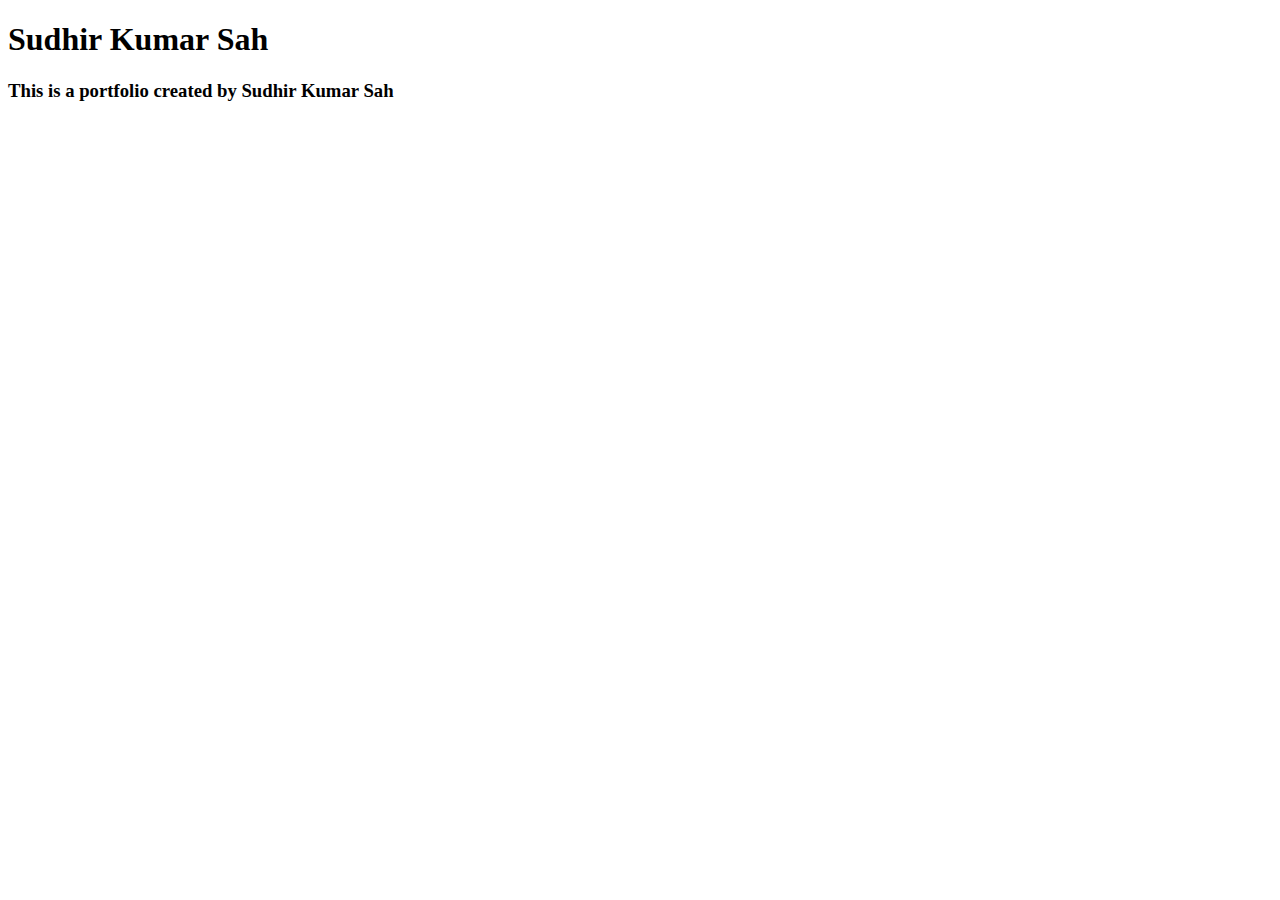
<file: 1-skeleton/index.html>
<!DOCTYPE html>
<html lang="en">
<head>
  <meta charset="UTF-8">
  <meta name="viewport" content="width=device-width, initial-scale=1">
  <title>Sudhir's Portfolio</title>
</head>
<body>
<h1>Sudhir Kumar Sah </h1>
<h3>This is a portfolio created by Sudhir Kumar Sah</h3>
  <header>
    <!-- Name and Navigation -->
  </header>

  <section id="hero">
    <!-- Introduction / Hero section -->
  </section>

  <section id="about">
    <!-- About Me section -->
  </section>

  <section id="qualification">
    <!-- Qualification / Education -->
  </section>

  <section id="skills">
    <!-- Skills list -->
  </section>

  <section id="projects">
    <!-- Projects list -->
  </section>

  <section id="contact">
    <!-- Contact details -->
  </section>

  <footer>
    <!-- Footer copyright -->
  </footer>

</body>
</html>
</file>
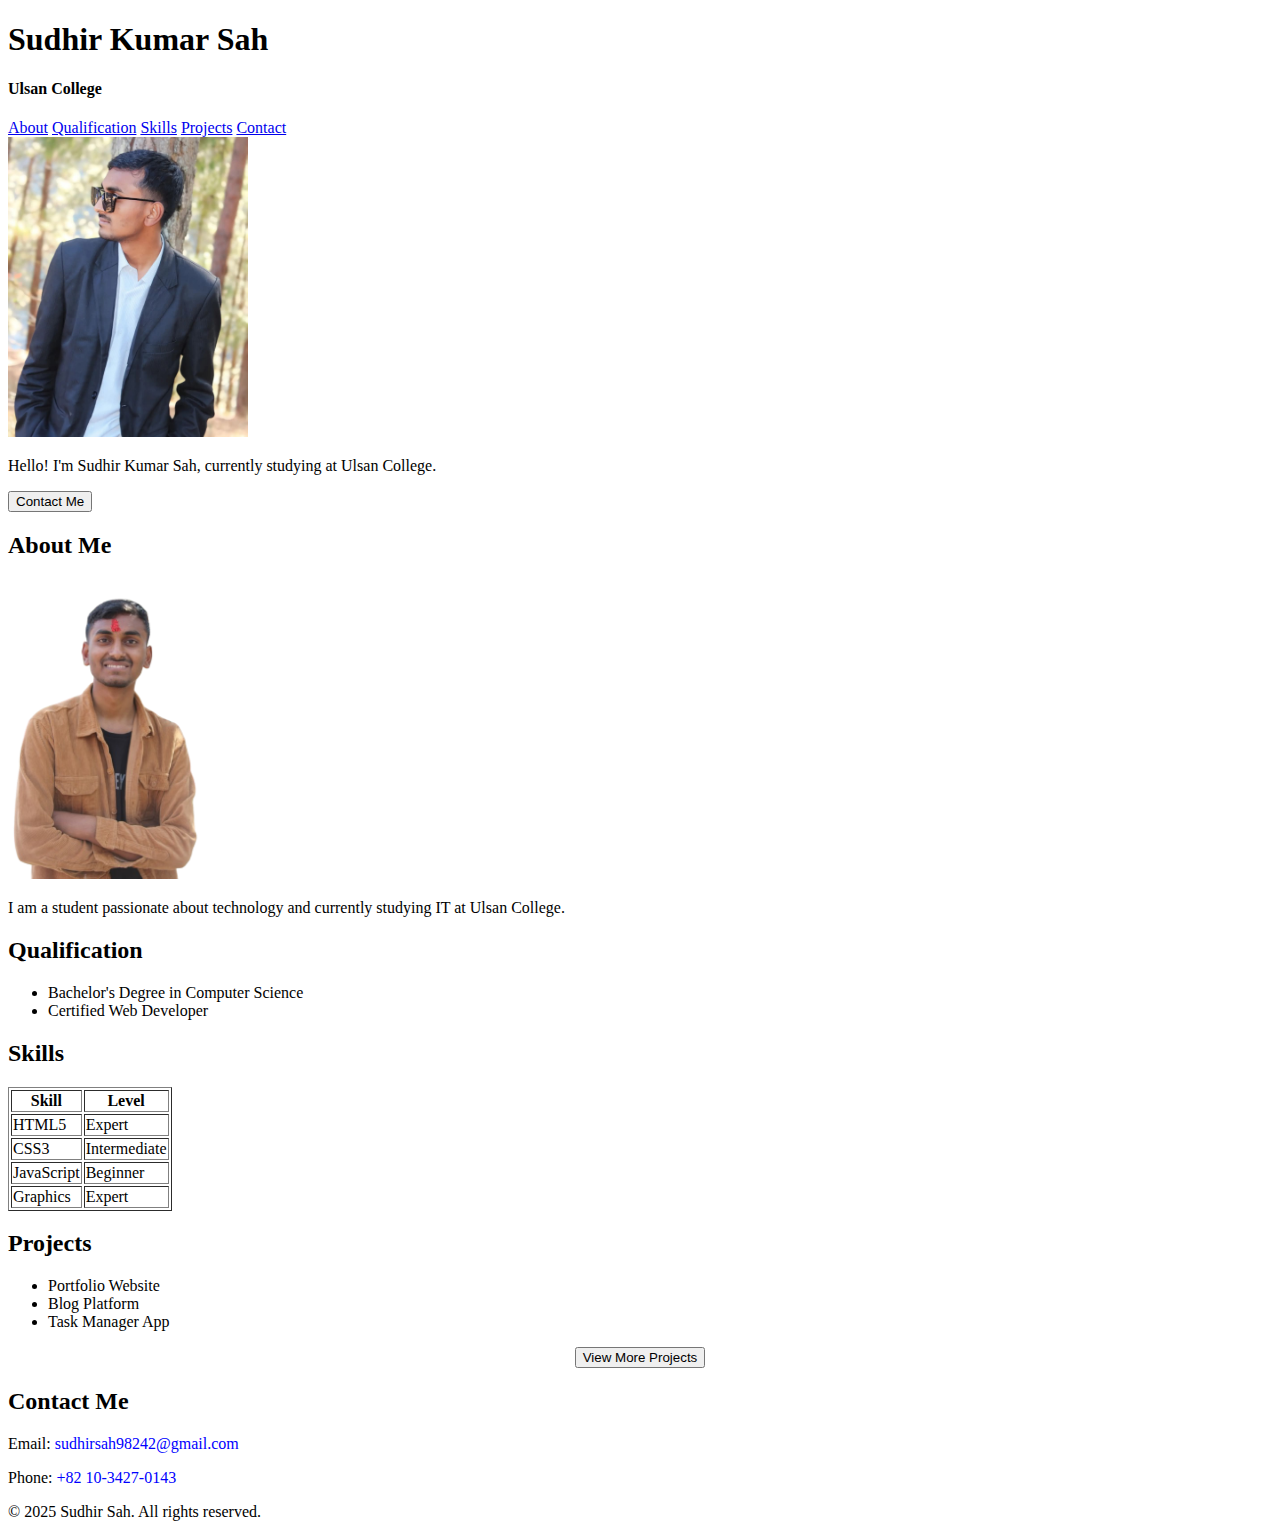
<file: 2-html_content/index.html>
<!DOCTYPE html>
<html lang="en">
<head>
  <meta charset="UTF-8">
  <meta name="viewport" content="width=device-width, initial-scale=1.0">
  <title>Sudhir's Portfolio</title>
</head>
<body>
  <header>
    <h1>Sudhir Kumar Sah</h1>
    <h4>Ulsan College</h4>
    <nav>
      <a href="#about">About</a>
      <a href="#qualification">Qualification</a>
      <a href="#skills">Skills</a>
      <a href="#projects">Projects</a>
      <a href="#contact">Contact</a>
    </nav>
  </header>

  <section id="hero" class="page-color">
    <img style="height: 300px;" src="/3-portfolio/assets/sudhir-img.jpg" alt="Sudhir Kumar Sah" class="profile-img">
    <p>Hello! I'm Sudhir Kumar Sah, currently studying at Ulsan College.</p>
    <button>Contact Me</button>
  </section>

  <section id="about">
    <h2>About Me</h2>
    <img style="height: 300px;" src="/3-portfolio/assets/image-2.png" alt="About Sudhir" class="profile-img2">
    <p>I am a student passionate about technology and currently studying IT at Ulsan College.</p>
  </section>

  <section id="qualification">
    <h2>Qualification</h2>
    <ul>
      <li>Bachelor's Degree in Computer Science</li>
      <li>Certified Web Developer</li>
    </ul>
  </section>

  <section id="skills">
    <h2>Skills</h2>
    <table border="1">
      <thead>
        <tr>
          <th>Skill</th>
          <th>Level</th>
        </tr>
      </thead>
      <tbody>
        <tr>
          <td>HTML5</td>
          <td>Expert</td>
        </tr>
        <tr>
          <td>CSS3</td>
          <td>Intermediate</td>
        </tr>
        <tr>
          <td>JavaScript</td>
          <td>Beginner</td>
        </tr>
        <tr>
          <td>Graphics</td>
          <td>Expert</td>
        </tr>
      </tbody>
    </table>
  </section>
  

  <section id="projects">
    <h2>Projects</h2>
    <ul>
      <li>Portfolio Website</li>
      <li>Blog Platform</li>
      <li>Task Manager App</li>
    </ul>
    <div style="text-align: center;">
    <button >View More Projects</button>
</div>
  </section>

  <section id="contact">
    <h2>Contact Me</h2>
    <p > Email: <span style="color: blue;">sudhirsah98242@gmail.com</span></p>
    <p>Phone:<span style="color: blue;"> +82 10-3427-0143</span></p>
  </section>

  <footer>
    <p>© 2025 Sudhir Sah. All rights reserved.</p>
  </footer>
</body>
</html>
</file>
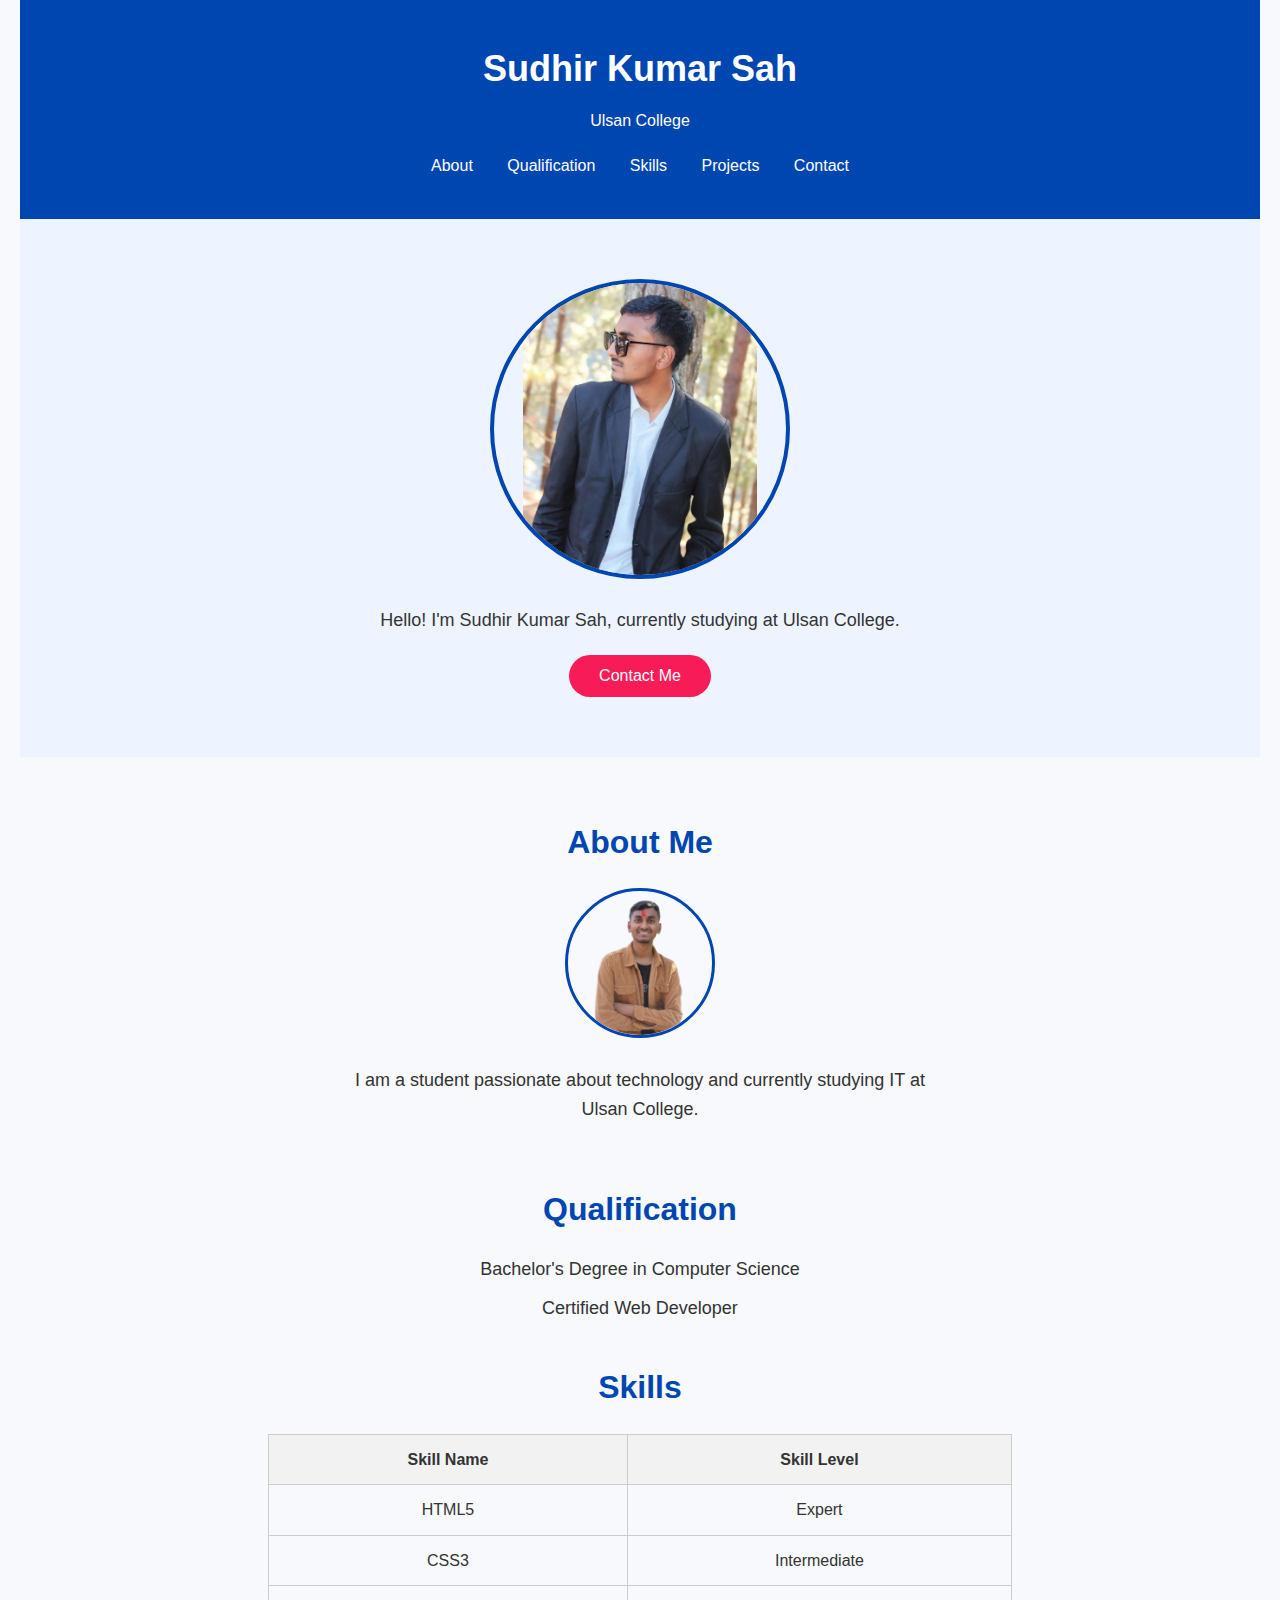
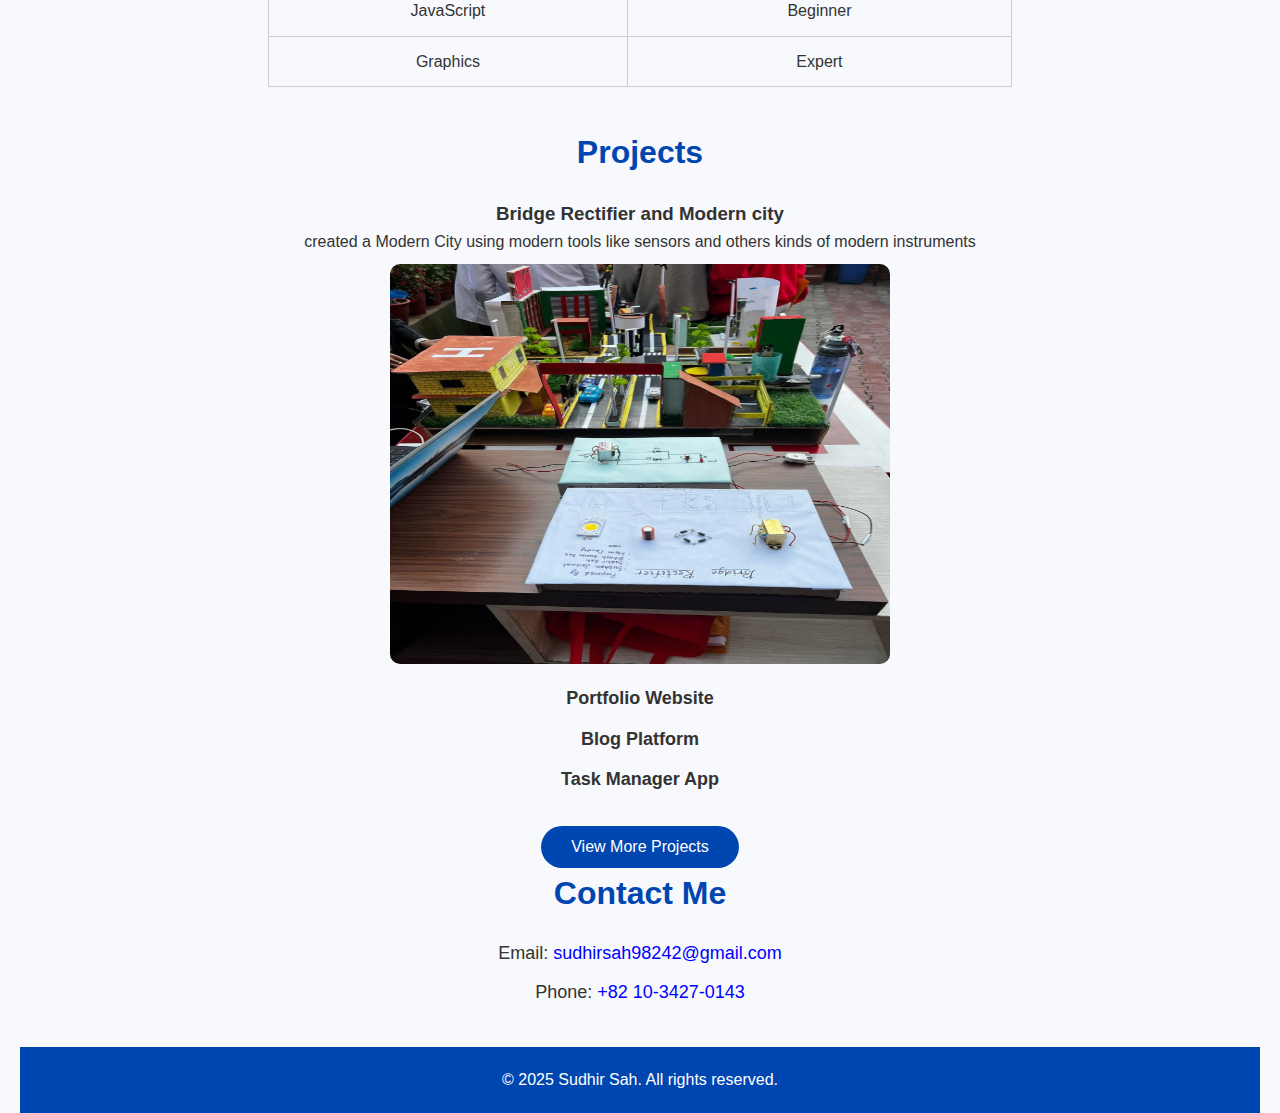
<file: 3-portfolio/index.html>
<!DOCTYPE html>
<html lang="en">
<head>
  <meta charset="UTF-8">
  <meta name="viewport" content="width=device-width, initial-scale=1.0">
  <title>Sudhir's Portfolio</title>
  <link rel="stylesheet" href="/3-portfolio/style.css">
</head>
<body>
  <header>
    <h1>Sudhir Kumar Sah</h1>
    <h4>Ulsan College</h4>
    <nav>
      <a href="#about">About</a>
      <a href="#qualification">Qualification</a>
      <a href="#skills">Skills</a>
      <a href="#projects">Projects</a>
      <a href="#contact">Contact</a>
    </nav>
  </header>

  <section id="hero" class="page-color">
    <img src="/3-portfolio/assets/sudhir-img.jpg" alt="Sudhir Kumar Sah" class="profile-img">
    <p>Hello! I'm Sudhir Kumar Sah, currently studying at Ulsan College.</p>
    <a href="#contact" > <button>Contact Me</button> </a>
  </section>

  <section id="about">
    <h2>About Me</h2>
    <img src="/3-portfolio/assets/image-2.png" alt="About Sudhir" class="profile-img2">
    <p>I am a student passionate about technology and currently studying IT at Ulsan College.</p>
  </section>

  <section id="qualification">
    <h2>Qualification</h2>
    <ul>
      <li>Bachelor's Degree in Computer Science</li>
      <li>Certified Web Developer</li>
    </ul>
  </section>

  <section id="skills">
    <h2>Skills</h2>
    <table border="1" cellspacing="0" cellpadding="8">
      <thead>
        <tr>
          <th>Skill Name</th>
          <th>Skill Level</th>
        </tr>
      </thead>
      <tbody>
        <tr>
          <td>HTML5</td>
          <td>Expert</td>
        </tr>
        <tr>
          <td>CSS3</td>
          <td>Intermediate</td>
        </tr>
        <tr>
          <td>JavaScript</td>
          <td>Beginner</td>
        </tr>
        <tr>
          <td>Graphics</td>
          <td>Expert</td>
        </tr>
      </tbody>
    </table>
  </section>
  

  <section id="projects">
    <div style="text-align: center;">
    <h2>Projects</h2>
    <article>
      <h3>Bridge Rectifier and  Modern city</h3>
      <p>created a Modern City using modern tools like sensors and others kinds of modern instruments</p>
      <img style="height: 400px; width: 500px;" src="/3-portfolio/assets/image.png" alt="">
  </article>
</div>
    <ul style="font-weight: 600;">
      <li>Portfolio Website</li>
      <li>Blog Platform</li>
      <li>Task Manager App</li>
    </ul>
    <div style="text-align: center;">
      <a href="https://github.com/sudhir-maker/sudhir_web_assignment.git">
        <button>View More Projects</button>
      </a>
      
</div>
  </section>

  <section id="contact">
    <h2>Contact Me</h2>
    <p > Email: <span style="color: blue;">sudhirsah98242@gmail.com</span></p>  
    <p>Phone:<span style="color: blue;"> +82 10-3427-0143</span></p>
  </section>

  <footer>
    <p>© 2025 Sudhir Sah. All rights reserved.</p>
  </footer>
</body>
</html>
</file>
<file: 3-portfolio/style.css>
/* Reset and Base Styles */
* {
    margin: 0;
    padding: 0;
    box-sizing: border-box;
  }
  
  body {
    font-family: 'Poppins', sans-serif;
    background: #f7f9fc;
    color: #333;
    line-height: 1.6;
    padding: 0 20px;
  }
  
  /* Header */
  header {
    background-color: #0046B1;
    color: white;
    padding: 40px 0;
    text-align: center;
  }
  
  header h1 {
    font-size: 36px;
    margin-bottom: 10px;
  }
  
  header h4 {
    font-weight: 400;
  }
  
  nav {
    margin-top: 20px;
  }
  
  nav a {
    color: white;
    text-decoration: none;
    margin: 0 15px;
    font-weight: 500;
    transition: color 0.3s;
  }
  
  nav a:hover {
    color: #F71B58;
  }
  
  /* Hero Section */
  #hero {
    text-align: center;
    padding: 60px 20px;
    background-color: #eef4ff;
  }
  
  .profile-img {
    width: 300px;
    height: 300px;
    border-radius: 50%;
    border: 4px solid #0046B1;
    object-fit: contain;
    margin-bottom: 20px;
  }
  
  #hero p {
    font-size: 18px;
    margin-bottom: 20px;
  }
  
  #hero button {
    padding: 12px 30px;
    background-color: #F71B58;
    color: white;
    border: none;
    border-radius: 30px;
    font-size: 16px;
    cursor: pointer;
    transition: background 0.3s;
  }
  
  #hero button:hover {
    background-color: #c11645;
  }
  
  /* About Section */
  #about {
    text-align: center;
    padding: 60px 20px;
  }
  
  .profile-img2 {
    width: 150px;
    height: 150px;
    border-radius: 50%;
    object-fit: contain;
    margin-bottom: 20px;
    border: #c11645 solid;
    border-color: #0046B1;
  }
  
  #about p {
    max-width: 600px;
    margin: 0 auto;
    font-size: 18px;
  }
  
  /* Section Headings */
  section h2 {
    text-align: center;
    font-size: 32px;
    color: #0046B1;
    margin-bottom: 20px;
  }
  
  /* Qualification Section */
  #qualification ul {
    list-style: none;
    text-align: center;
  }
  
  #qualification li {
    margin: 10px 0;
    font-size: 18px;
  }
  
  /* Skills Section */
  .skills-grid {
    display: grid;
    grid-template-columns: repeat(auto-fit, minmax(220px, 1fr));
    gap: 30px;
    justify-content: center;
    margin-top: 30px;
    padding: 0 20px;
  }
  
  .skill-card {
    background: #ffffff;
    border: 2px solid #0046B1;
    border-radius: 12px;
    padding: 25px 20px;
    box-shadow: 0 8px 20px rgba(0, 70, 177, 0.1);
    display: flex;
    flex-direction: column;
    align-items: center;
    transition: transform 0.3s ease, box-shadow 0.3s ease;
  }
  
  .skill-card:hover {
    transform: translateY(-8px);
    box-shadow: 0 12px 24px rgba(0, 70, 177, 0.2);
  }
  
  .skill-name {
    font-size: 22px;
    font-weight: bold;
    color: #0046B1;
    margin-bottom: 15px;
    border-bottom: 2px dashed #F71B58;
    padding-bottom: 8px;
    width: 100%;
    text-align: center;
  }
  
  .skill-level {
    font-size: 18px;
    color: #F71B58;
    background: #f4f4f4;
    padding: 8px 12px;
    border-radius: 8px;
    width: 80%;
    text-align: center;
  }
  
  /* Projects Section */
  #projects ul {
    list-style: none;
    text-align: center;
    padding: 0;
  }
  
  #projects li {
    margin: 12px 0;
    font-size: 18px;
  }
  
  #projects button {
    margin-top: 20px;
    padding: 12px 30px;
    background-color: #0046B1;
    color: white;
    border: none;
    border-radius: 30px;
    font-size: 16px;
    cursor: pointer;
    transition: background 0.3s;
  }
  
  #projects button:hover {
    background-color: #022d7b;
  }
  
  /* Contact Section */
  #contact p {
    text-align: center;
    margin: 10px 0;
    font-size: 18px;
  }
  
  #contact a {
    color: #F71B58;
    text-decoration: none;
  }
  
  #contact a:hover {
    text-decoration: underline;
  }
  
  /* Footer */
  footer {
    text-align: center;
    background-color: #0046B1;
    color: white;
    padding: 20px 0;
    margin-top: 40px;
  }
  
  #skills {
    text-align: center;
    margin: 40px auto;
  }
  
  #skills table {
    margin: 0 auto; /* centers the table horizontally */
    border-collapse: collapse;
    width: 60%; /* adjust width as needed */
  }
  
  #skills th, #skills td {
    border: 1px solid #ccc;
    padding: 12px 16px;
    text-align: center;
  }
  
  #skills th {
    background-color: #f2f2f2;
    font-weight: bold;
  }
  #projects img {
    width: 100%;
    border-radius: 10px;
    margin-top: 10px;
    transition: 0.5s;
</file>
